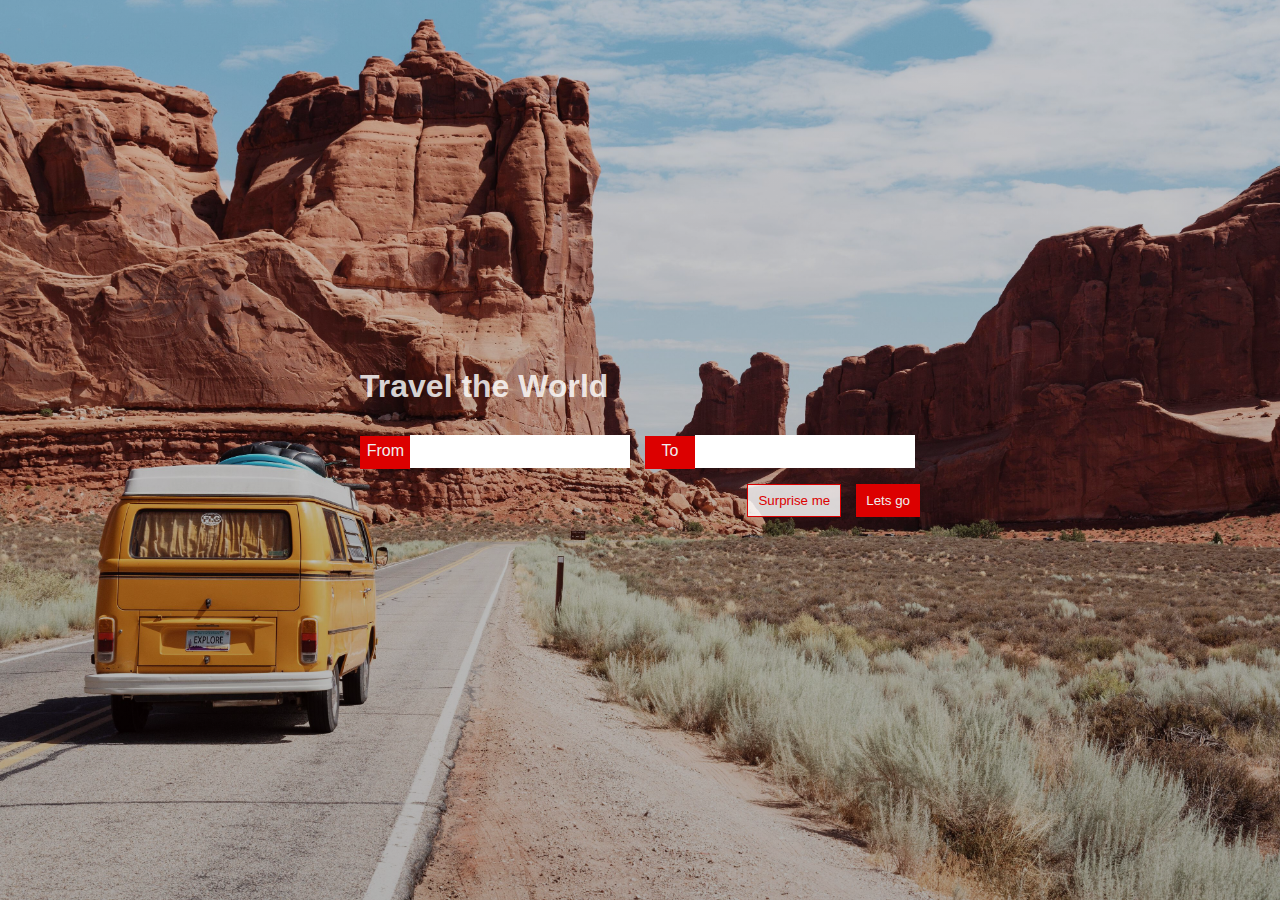
<file: adrianValdes/index.html>
<!DOCTYPE html>
<html lang="en">
  <head>
    <meta charset="UTF-8" />
    <meta name="viewport" content="width=device-width, initial-scale=1.0" />
    <title>Travel Form - Responsive</title>
    <link rel="stylesheet" href="style.css" />
  </head>

  <body>
    <main>
      <h1>Travel the World</h1>
      <form action="#">
        <div class="wrapper">
          <div>
            <label for="from">From</label>
            <input type="text" name="from" id="from" required />
          </div>
          <div>
            <label for="to">To</label>
            <input type="text" name="to" id="to" required />
          </div>
        </div>

        <div class="btn-container">
          <button class="surprise" type="reset">Surprise me</button>
          <button type="submit" class="letsgo">Lets go</button>
        </div>
      </form>
    </main>
  </body>
</html>
</file>
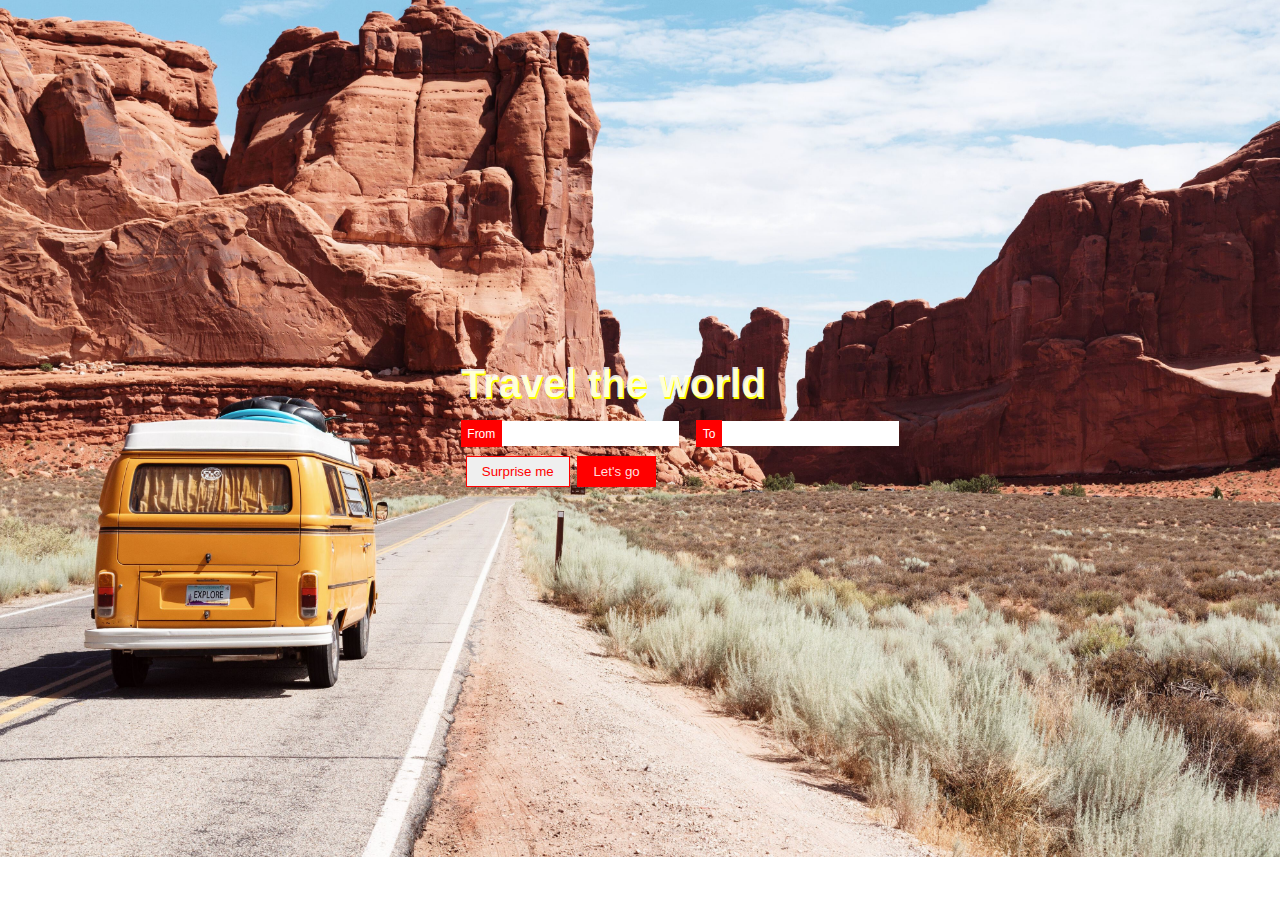
<file: eniko/index.html>
<!DOCTYPE html>
<html lang="en">
<head>
    <meta charset="UTF-8">
    <meta name="viewport" content="width=device-width, initial-scale=1.0">
    <title>Travel project</title>
    <link rel="stylesheet" href="style.css">
</head>
<body>
    <main>
    <div class="container">
        <h1>Travel the world</h1>
        <div class="search">
            <div class="searchbar"><label for="from">From</label>
            <input type="text" name="from" class="from" id="from">
            </div>
            <div class="searchbar">
            <label for="to">To</label>
            <input type="text" name="to" class="to" id="to"></div>
        </div>
        <div class="btn-container">
            <button class=" btn surprise-btn" type="reset">Surprise me</button>
            <button class="btn go-btn" type="submit">Let's go</button>
        </div>
    </div>
    </main>
    
</body>
</html>
</file>
<file: adrianValdes/style.css>
:root {
  font-size: 62.5%;
  --red: #dc0000;
  --white: rgba(255, 255, 255, 0.829);
}

* {
  padding: 0;
  margin: 0;
  box-sizing: border-box;
}

body {
  min-height: 100vh;
  font-family: sans-serif;
  font-size: 1.6rem;
  color: #efefef;
  background: linear-gradient(rgba(0, 0, 0, 0.2), rgba(0, 0, 0, 0.3)),
    url(images/dino-reichmuth-A5rCN8626Ck-unsplash.jpg) left center / cover
      no-repeat;
  display: flex;
  justify-content: center;
  align-items: center;
}
main {
  padding: 2rem;
  width: 600px;
}
h1 {
  text-shadow: 0 0 1px transparent;
  margin-bottom: 3rem;
  color: var(--white);
}

.wrapper {
  display: grid;
  grid-template-columns: repeat(auto-fill, minmax(200px, 1fr));
  gap: 10px;
}

/* Solution to not use negative right margin in the label */
/* .wrapper div {
  display: grid;
  grid-template-columns: 50px 1fr; 
} */

label {
  padding: 0.67rem;
  text-align: center;
  background-color: var(--red);
  display: inline-block;
  width: 50px;
  height: 33.33px;
  margin-right: -4.3px;
}

input {
  border: none;
  height: 33.33px;
  width: calc(100% - 55px);
}

input:focus {
  outline: 1px solid royalblue;
}

.btn-container {
  margin: 1.5rem 0;
  display: flex;
  justify-content: flex-end;
}

button {
  background: none;
  padding: 0.8rem 1rem;
  border: none;
  cursor: pointer;
  transition: 0.3s ease;
}

.letsgo {
  margin-left: 1.5rem;
  color: #efefef;
  background-color: var(--red);
}
.letsgo:hover {
  color: var(--red);
  background-color: var(--white);
}
.surprise {
  border: 1px solid var(--red);
  color: var(--red);
  background-color: var(--white);
}
.surprise:hover {
  color: var(--white);
  background-color: var(--red);
}

/* WE don|t need media queries if we use grid-template-columns: repeat(auto-fill, minmax(200px, 1fr));  */
/* @media (max-width: 768px) {
  body {s
    background-position: 30% 0;
  }
  .wrapper {
    flex-direction: column;
  }
  label[for='to'] {
    margin-left: 0rem;
  }
}
 */
</file>
<file: eniko/style.css>
* {
    padding: 0;
    margin: 0;
    box-sizing: border-box;
}

:root {
    font-size: 62.5%;
}

body {
    font-family: sans-serif;
    width: 90vw;
    height: 90vh;
    color: white;
    background-image: url(./images/dino-reichmuth-A5rCN8626Ck-unsplash.jpg);
    background-repeat: no-repeat;
    background-size: cover;
    background-position: center left;    
}

main {
    /* display: flex; */
    /* height: 90vh;
    width: 90vw; */
    margin: 0 auto;
    /* justify-content: center;
    align-items: center; */
}

.container {
    /* display: flex;
    flex-direction: column; */
    width: 100%;
    height: 100%;
    padding: 30% 10% 0% 40%;
}


h1 {
    font-size: 4rem;
    color: rgba(255, 255, 255, 0.856);
    padding: 1.5rem 0;
    text-align: left;
    text-shadow: 1px 2px yellow;
}

label, input {
    height: 2.5rem;
    border: none;
}
.search {
    display: block;
}

.searchbar {
    display: inline-block;
}

label {
    background-color: red;
    font-size: 1.2rem;
    padding: 0.65rem;
}

input {
margin-left: -3px;
margin-right: 1.5rem;
}




.btn-container {
width: 30rem;
margin-top: 1rem;
margin-right: 44px;
}

.btn {
    border: 1px solid red;
    padding: 0.7rem 1.5rem;
    margin-left: 0.5rem;
    font-weight: 500;
}

.btn:hover {
cursor: pointer;
background-color: lightgreen;
color: black;
border: none;
}

.surprise-btn {
color: red;
}

.go-btn {
    color: rgba(255, 255, 255, 0.877);
    background-color: red;
}
</file>
